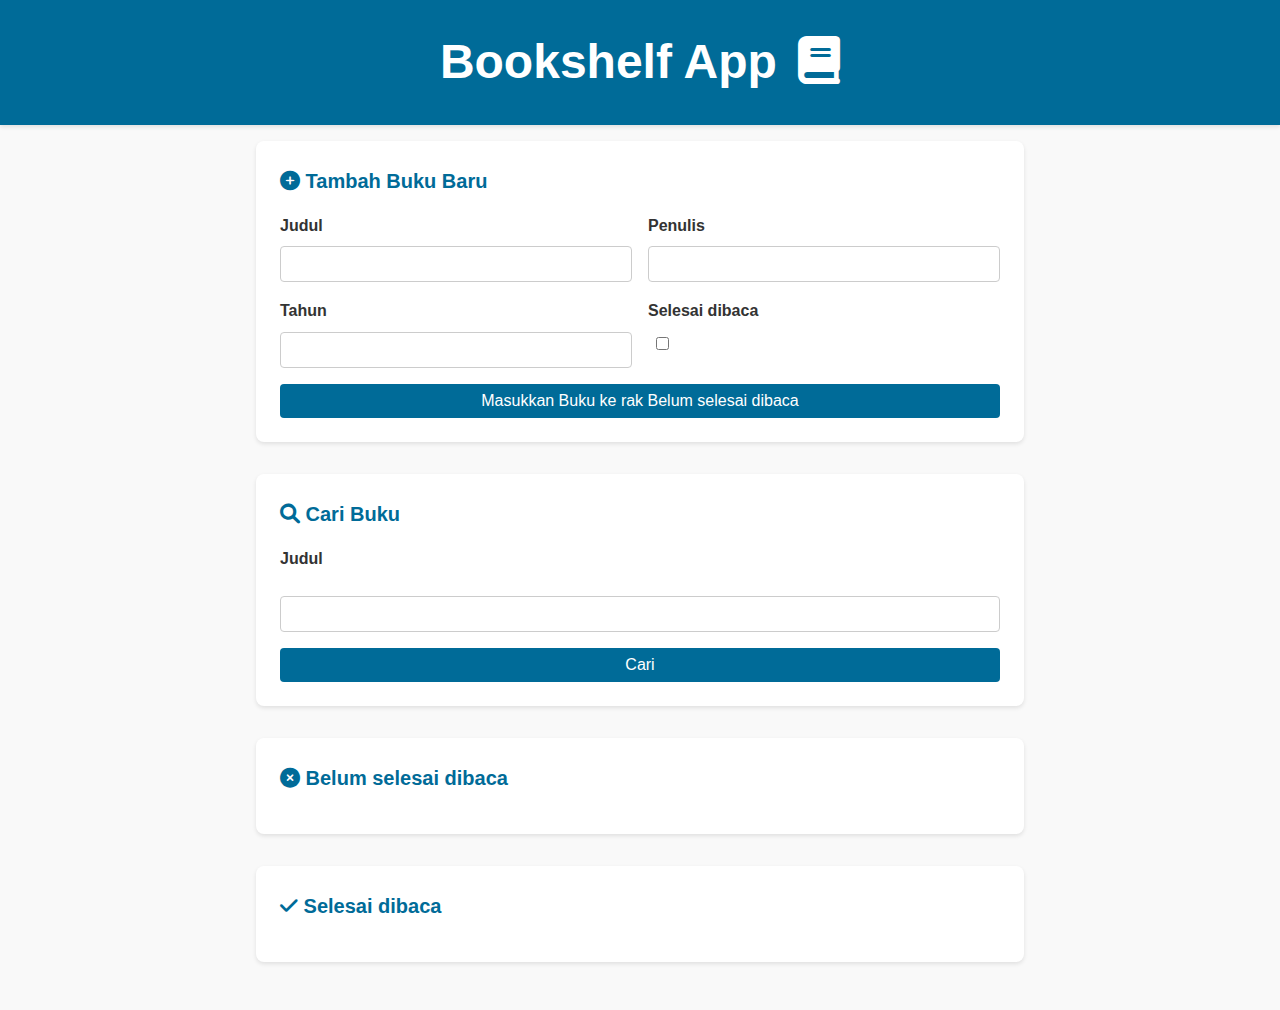
<file: index.html>
<!DOCTYPE html>
<html lang="en">
  <head>
    <meta http-equiv="Content-Type" content="text/html;charset=UTF-8" />
    <meta name="viewport" content="width=device-width, initial-scale=1.0" />
    <title>Bookshelf App</title>

    <!-- Impor script kamu di sini -->
    <!-- Lampirkan `defer` jika pemanggilan dilakukan dalam <head> -->
      <link href="https://cdnjs.cloudflare.com/ajax/libs/font-awesome/6.0.0-beta3/css/all.min.css" rel="stylesheet">
      <link rel="stylesheet" href="assets/css/style.css">
    <script defer src="assets/js/main.js"></script>
  </head>
  <body>
    <header>
      <h1>Bookshelf App <i class="fa-solid fa-book"></i></h1>
    </header>

    <main>
      <div class="container">
      <section>
        <h2> <i class="fa-solid fa-circle-plus"></i> Tambah Buku Baru</h2>
        <form id="bookForm" data-testid="bookForm" class="form">
          <div>
            <label for="bookFormTitle">Judul</label>
            <input id="bookFormTitle" type="text" required data-testid="bookFormTitleInput" />
          </div>
          <div>
            <label for="bookFormAuthor">Penulis</label>
            <input id="bookFormAuthor" type="text" required data-testid="bookFormAuthorInput" />
          </div>
          <div>
            <label for="bookFormYear">Tahun</label>
            <input id="bookFormYear" type="number" required data-testid="bookFormYearInput" />
          </div>
          <div>
            <label for="bookFormIsComplete">Selesai dibaca</label>
            <input
              id="bookFormIsComplete"
              type="checkbox"
              data-testid="bookFormIsCompleteCheckbox"
            />
          </div>
          <button id="bookFormSubmit" type="submit" data-testid="bookFormSubmitButton">
            Masukkan Buku ke rak <span>Belum selesai dibaca</span>
          </button>
        </form>
      </section>

      <section>
        <h2><i class="fa-solid fa-magnifying-glass"></i> Cari Buku</h2>
        <form id="searchBook" data-testid="searchBookForm" class="form">
          <label for="searchBookTitle">Judul</label>
          <input id="searchBookTitle" type="text" data-testid="searchBookFormTitleInput" />
          <button id="searchSubmit" type="submit" data-testid="searchBookFormSubmitButton">
            Cari
          </button>
        </form>
      </section>

      <section>
        <h2><i class="fa-solid fa-circle-xmark"></i> Belum selesai dibaca</h2>

        <div id="incompleteBookList" data-testid="incompleteBookList">
          <!-- 
            Ini adalah struktur HTML untuk masing-masing buku.
            Pastikan susunan elemen beserta atribut data-testid menyesuaikan seperti contoh ini.
          -->
          <div data-bookid="123123123" data-testid="bookItem">
            <h3 data-testid="bookItemTitle">Judul Buku 1</h3>
            <p data-testid="bookItemAuthor">Penulis: Penulis Buku 1</p>
            <p data-testid="bookItemYear">Tahun: 2030</p>
            <div>
              <button data-testid="bookItemIsCompleteButton">Selesai dibaca</button>
              <button data-testid="bookItemDeleteButton">Hapus Buku</button>
              <button data-testid="bookItemEditButton">Edit Buku</button>
            </div>
          </div>
        </div>
      </section>

      <section>
        <h2><i class="fa-solid fa-check"></i> Selesai dibaca</h2>

        <div id="completeBookList" data-testid="completeBookList">
          <!-- 
            Ini adalah struktur HTML untuk masing-masing buku.
            Pastikan susunan elemen beserta atribut data-testid menyesuaikan seperti contoh ini.
          -->
          <div data-bookid="456456456" data-testid="bookItem">
            <h3 data-testid="bookItemTitle">Judul Buku 2</h3>
            <p data-testid="bookItemAuthor">Penulis: Penulis Buku 2</p>
            <p data-testid="bookItemYear">Tahun: 2030</p>
            <div>
              <button data-testid="bookItemIsCompleteButton">Selesai dibaca</button>
              <button data-testid="bookItemDeleteButton">Hapus Buku</button>
              <button data-testid="bookItemEditButton">Edit Buku</button>
            </div>
          </div>
        </div>
      </section>
      </div>
    </main>
  </body>
</html>
</file>
<file: assets/css/style.css>
* {
  margin: 0;
  padding: 0;
  box-sizing: border-box;
}

body {
  font-family: "Arial", sans-serif;
  background-color: #f9f9f9;
  color: #333;
  line-height: 1.6;
}

header {
  background-color: #006b98;
  color: #fff;
  padding: 1.5rem 1rem;
  text-align: center;
  font-size: 1.5rem;
  box-shadow: 0 2px 4px rgba(0, 0, 0, 0.1);
}

header h1 i {
  margin-left: 0.5rem;
}

main {
  padding: 1rem;
  max-width: 800px;
  margin: 0 auto;
}

section {
  margin-bottom: 2rem;
  padding: 1.5rem;
  background-color: #fff;
  border-radius: 8px;
  box-shadow: 0 2px 4px rgba(0, 0, 0, 0.1);
}

h2 {
  font-size: 1.25rem;
  margin-bottom: 1rem;
  color: #006b98;
}

.form {
  display: flex;
  flex-wrap: wrap;
  gap: 1rem;
}

.form div {
  flex: 1 1 calc(50% - 1rem);
}

label {
  display: block;
  margin-bottom: 0.5rem;
  font-weight: bold;
}

input[type="text"],
input[type="number"],
button {
  width: 100%;
  padding: 0.5rem;
  border: 1px solid #ccc;
  border-radius: 4px;
  font-size: 1rem;
}

input[type="checkbox"] {
  margin-left: 0.5rem;
}

button {
  background-color: #006b98;
  color: #fff;
  cursor: pointer;
  border: none;
  transition: background-color 0.3s ease;
}

button:hover {
  background-color: #004a6b;
}

#incompleteBookList,
#completeBookList {
  display: flex;
  flex-direction: column;
  gap: 1rem;
}

[data-testid="bookItem"] {
  padding: 1rem;
  background-color: #f1f1f1;
  border-left: 4px solid #006b98;
  border-radius: 4px;
}

[data-testid="bookItem"] h3 {
  font-size: 1.2rem;
  color: #333;
}

[data-testid="bookItem"] p {
  font-size: 0.95rem;
  margin: 0.5rem 0;
}

[data-testid="bookItem"] div {
  display: flex;
  gap: 0.5rem;
}

[data-testid="bookItem"] button {
  padding: 0.5rem;
  font-size: 0.9rem;
}

@media (max-width: 768px) {
  header {
    font-size: 1.25rem;
    padding: 1rem;
  }

  .form div {
    flex: 1 1 100%;
  }

  button {
    font-size: 0.95rem;
  }
}

@media (max-width: 480px) {
  header {
    font-size: 1rem;
  }

  h2 {
    font-size: 1.1rem;
  }

  button {
    font-size: 0.85rem;
  }
}
</file>
